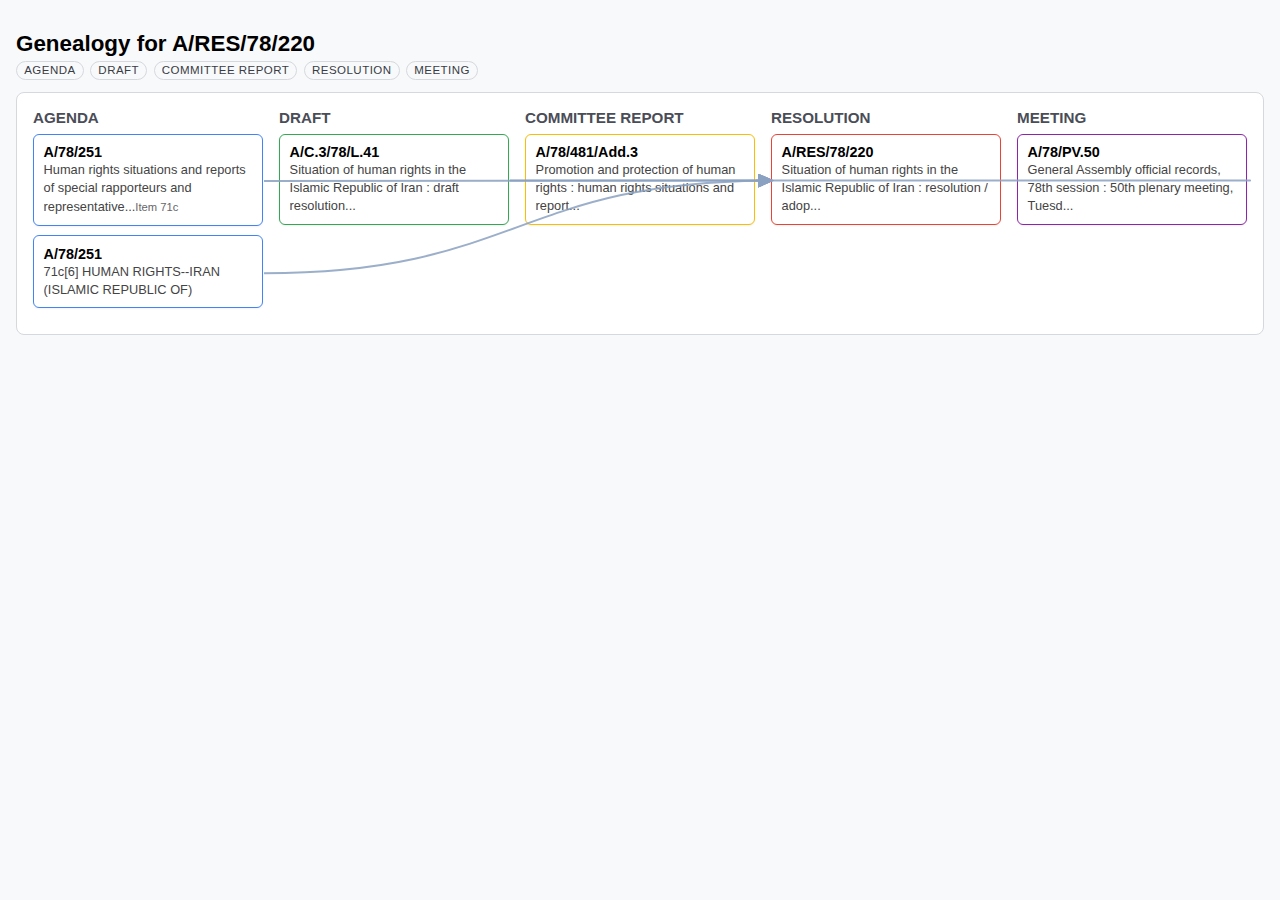
<file: viz/iran_graph.html>
<!DOCTYPE html>
<html lang="en">
<head>
  <meta charset="utf-8" />
  <title>Genealogy for A/RES/78/220</title>
  <style>
    body {
      font-family: Arial, Helvetica, sans-serif;
      margin: 0;
      padding: 1rem;
      background: #f8f9fb;
    }
    h1 {
      font-size: 1.4rem;
      margin-bottom: 0.2rem;
    }
    #graph-wrapper {
      position: relative;
      background: #fff;
      padding: 1rem;
      border: 1px solid #d5d8dd;
      border-radius: 8px;
      overflow: auto;
    }
    #columns {
      display: flex;
      gap: 1rem;
      min-height: 200px;
    }
    .column {
      flex: 1;
      min-width: 160px;
    }
    .column h2 {
      font-size: 0.95rem;
      margin: 0 0 0.5rem 0;
      text-transform: uppercase;
      color: #4a4d57;
    }
    .node-card {
      border-radius: 6px;
      border: 1px solid #d5d8dd;
      padding: 0.6rem;
      margin-bottom: 0.6rem;
      background: #fff;
      box-shadow: 0 1px 2px rgba(0,0,0,0.05);
      position: relative;
    }
    .node-card .symbol {
      font-weight: bold;
      font-size: 0.9rem;
      display: block;
    }
    .node-card .title {
      font-size: 0.8rem;
      color: #444;
      margin-top: 0.2rem;
    }
    .node-card .badge {
      font-size: 0.7rem;
      color: #666;
      margin-top: 0.3rem;
      display: inline-block;
    }
    svg#edges {
      position: absolute;
      top: 0;
      left: 0;
      width: 100%;
      height: 100%;
      pointer-events: none;
    }
    path.edge {
      stroke: #8aa1c1;
      stroke-width: 2;
      fill: none;
      marker-end: url(#arrowhead);
      opacity: 0.85;
    }
    .legend {
      margin-bottom: 0.75rem;
    }
    .legend-pill {
      display: inline-flex;
      align-items: center;
      font-size: 0.72rem;
      text-transform: uppercase;
      letter-spacing: 0.04em;
      padding: 0.15rem 0.45rem;
      border-radius: 999px;
      margin-right: 0.4rem;
      border: 1px solid #d5d8dd;
      color: #383c45;
    }
    .node-card.type-agenda { border-color: #4284f5; }
    .node-card.type-draft { border-color: #34a853; }
    .node-card.type-committee_report { border-color: #fbbc05; }
    .node-card.type-resolution { border-color: #ea4335; }
    .node-card.type-meeting { border-color: #8e24aa; }
    .node-card.missing {
      opacity: 0.6;
      border-style: dashed;
    }
  </style>
</head>
<body>
  <h1>Genealogy for A/RES/78/220</h1>
  <div class="legend"><span class="legend-pill type-agenda">Agenda</span><span class="legend-pill type-draft">Draft</span><span class="legend-pill type-committee_report">Committee report</span><span class="legend-pill type-resolution">Resolution</span><span class="legend-pill type-meeting">Meeting</span></div>
  <div id="graph-wrapper">
    <div id="columns"></div>
    <svg id="edges">
      <defs>
        <marker id="arrowhead" markerWidth="8" markerHeight="8" refX="7" refY="3.5" orient="auto">
          <polygon points="0 0, 8 3.5, 0 7" fill="#8aa1c1" />
        </marker>
      </defs>
    </svg>
  </div>
  <script>
    const GRAPH_DATA = {"nodes": [{"id": "A/RES/78/220", "symbol": "A/RES/78/220", "doc_type": "resolution", "label": "A/RES/78/220", "title": "Situation of human rights in the Islamic Republic of Iran : resolution / adop...", "found": true, "extra": {}}, {"id": "A/78/251|71|C", "symbol": "A/78/251", "doc_type": "agenda", "label": "A/78/251", "title": "Human rights situations and reports of special rapporteurs and representative...", "found": true, "extra": {"item_number": 71, "sub_item": "c"}}, {"id": "A/78/251|NONE|NONE", "symbol": "A/78/251", "doc_type": "agenda", "label": "A/78/251", "title": "71c[6] HUMAN RIGHTS--IRAN (ISLAMIC REPUBLIC OF)", "found": true, "extra": {"item_number": null, "sub_item": null}}, {"id": "A/C.3/78/L.41", "symbol": "A/C.3/78/L.41", "doc_type": "draft", "label": "A/C.3/78/L.41", "title": "Situation of human rights in the Islamic Republic of Iran : draft resolution...", "found": true, "extra": {}}, {"id": "A/78/481/ADD.3", "symbol": "A/78/481/Add.3", "doc_type": "committee_report", "label": "A/78/481/Add.3", "title": "Promotion and protection of human rights : human rights situations and report...", "found": true, "extra": {}}, {"id": "A/78/PV.50", "symbol": "A/78/PV.50", "doc_type": "meeting", "label": "A/78/PV.50", "title": "General Assembly official records, 78th session : 50th plenary meeting, Tuesd...", "found": true, "extra": {}}], "edges": [{"source": "A/78/251|71|C", "target": "A/RES/78/220", "relation": "resolution"}, {"source": "A/78/251|NONE|NONE", "target": "A/RES/78/220", "relation": "resolution"}, {"source": "A/C.3/78/L.41", "target": "A/RES/78/220", "relation": "resolution"}, {"source": "A/78/481/ADD.3", "target": "A/RES/78/220", "relation": "resolution"}, {"source": "A/78/PV.50", "target": "A/RES/78/220", "relation": "resolution"}], "meta": {"mode": "backwards", "root_symbol": "A/RES/78/220"}};
    const TYPE_ORDER = ["agenda", "draft", "committee_report", "resolution", "meeting"];
    const GRAPH_DOC_TYPE_LABELS = {"agenda": "Agenda", "draft": "Draft", "committee_report": "Committee report", "resolution": "Resolution", "meeting": "Meeting"};

    function sanitizeId(value) {
      return value ? value.replace(/[^0-9a-zA-Z_-]+/g, '_') : '';
    }

    function renderGraph() {
      const container = document.getElementById('columns');
      container.innerHTML = '';
      const availableTypes = Array.from(new Set([
        ...TYPE_ORDER,
        ...GRAPH_DATA.nodes.map(n => n.doc_type)
      ]));

      availableTypes.forEach(type => {
        const nodes = GRAPH_DATA.nodes.filter(n => n.doc_type === type);
        if (!nodes.length) return;
        const column = document.createElement('div');
        column.className = 'column';
        const heading = document.createElement('h2');
        heading.textContent = (GRAPH_DOC_TYPE_LABELS[type] || type).toUpperCase();
        column.appendChild(heading);

        nodes.forEach(node => {
          const card = document.createElement('div');
          const safeId = sanitizeId(node.id);
          card.id = `node-${safeId}`;
          card.className = `node-card type-${type}${node.found ? '' : ' missing'}`;
          card.dataset.nodeId = node.id;
          const symbol = document.createElement('span');
          symbol.className = 'symbol';
          symbol.textContent = node.symbol;
          const title = document.createElement('span');
          title.className = 'title';
          title.textContent = node.title || '';
          card.appendChild(symbol);
          card.appendChild(title);

          if (node.extra && (node.extra.item_number || node.extra.sub_item)) {
            const badge = document.createElement('span');
            badge.className = 'badge';
            const itemLabel = `${node.extra.item_number || ''}${node.extra.sub_item || ''}`.trim();
            badge.textContent = itemLabel ? `Item ${itemLabel}` : '';
            card.appendChild(badge);
          }

          column.appendChild(card);
        });

        container.appendChild(column);
      });

      requestAnimationFrame(drawEdges);
    }

    function drawEdges() {
      const wrapper = document.getElementById('graph-wrapper');
      const svg = document.getElementById('edges');
      const rect = wrapper.getBoundingClientRect();
      svg.setAttribute('width', rect.width);
      svg.setAttribute('height', rect.height);
      const defs = svg.querySelector('defs');
      const defsMarkup = defs ? defs.outerHTML : '';
      svg.innerHTML = defsMarkup;

      GRAPH_DATA.edges.forEach(edge => {
        const srcEl = document.getElementById(`node-${sanitizeId(edge.source)}`);
        const tgtEl = document.getElementById(`node-${sanitizeId(edge.target)}`);
        if (!srcEl || !tgtEl) return;
        const srcRect = srcEl.getBoundingClientRect();
        const tgtRect = tgtEl.getBoundingClientRect();
        const wrapperRect = wrapper.getBoundingClientRect();
        const x1 = srcRect.right - wrapperRect.left;
        const y1 = srcRect.top + srcRect.height / 2 - wrapperRect.top;
        const x2 = tgtRect.left - wrapperRect.left;
        const y2 = tgtRect.top + tgtRect.height / 2 - wrapperRect.top;
        const controlOffset = Math.max(40, (x2 - x1) / 2);
        const d = `M ${x1} ${y1} C ${x1 + controlOffset} ${y1}, ${x2 - controlOffset} ${y2}, ${x2} ${y2}`;
        const path = document.createElementNS('http://www.w3.org/2000/svg', 'path');
        path.setAttribute('d', d);
        path.setAttribute('class', 'edge');
        svg.appendChild(path);
      });
    }

    window.addEventListener('load', () => {
      renderGraph();
      window.addEventListener('resize', () => requestAnimationFrame(drawEdges));
    });
  </script>
</body>
</html>
</file>
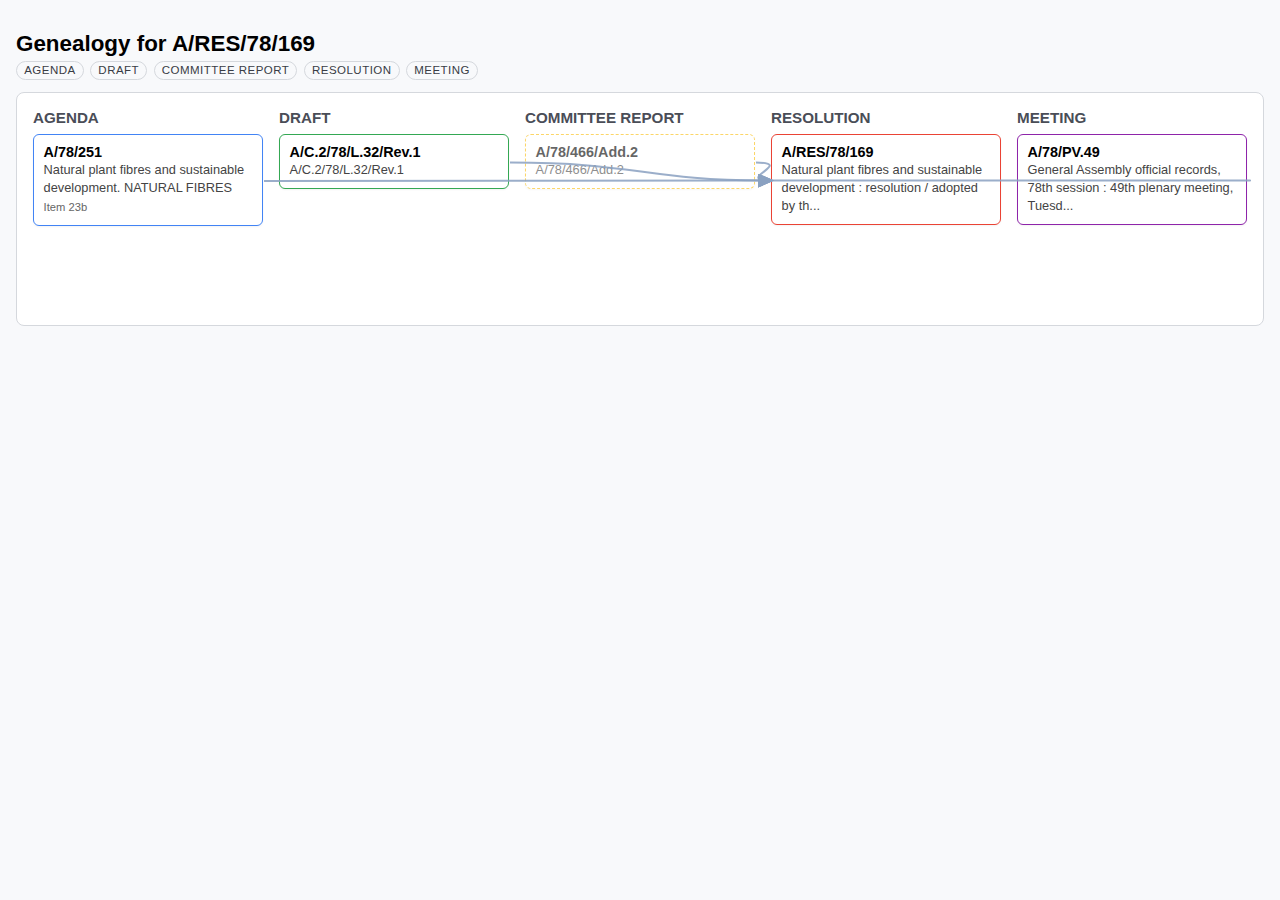
<file: viz/plants.html>
<!DOCTYPE html>
<html lang="en">
<head>
  <meta charset="utf-8" />
  <title>Genealogy for A/RES/78/169</title>
  <style>
    body {
      font-family: Arial, Helvetica, sans-serif;
      margin: 0;
      padding: 1rem;
      background: #f8f9fb;
    }
    h1 {
      font-size: 1.4rem;
      margin-bottom: 0.2rem;
    }
    #graph-wrapper {
      position: relative;
      background: #fff;
      padding: 1rem;
      border: 1px solid #d5d8dd;
      border-radius: 8px;
      overflow: auto;
    }
    #columns {
      display: flex;
      gap: 1rem;
      min-height: 200px;
    }
    .column {
      flex: 1;
      min-width: 160px;
    }
    .column h2 {
      font-size: 0.95rem;
      margin: 0 0 0.5rem 0;
      text-transform: uppercase;
      color: #4a4d57;
    }
    .node-card {
      border-radius: 6px;
      border: 1px solid #d5d8dd;
      padding: 0.6rem;
      margin-bottom: 0.6rem;
      background: #fff;
      box-shadow: 0 1px 2px rgba(0,0,0,0.05);
      position: relative;
    }
    .node-card .symbol {
      font-weight: bold;
      font-size: 0.9rem;
      display: block;
    }
    .node-card .title {
      font-size: 0.8rem;
      color: #444;
      margin-top: 0.2rem;
    }
    .node-card .badge {
      font-size: 0.7rem;
      color: #666;
      margin-top: 0.3rem;
      display: inline-block;
    }
    svg#edges {
      position: absolute;
      top: 0;
      left: 0;
      width: 100%;
      height: 100%;
      pointer-events: none;
    }
    path.edge {
      stroke: #8aa1c1;
      stroke-width: 2;
      fill: none;
      marker-end: url(#arrowhead);
      opacity: 0.85;
    }
    .legend {
      margin-bottom: 0.75rem;
    }
    .legend-pill {
      display: inline-flex;
      align-items: center;
      font-size: 0.72rem;
      text-transform: uppercase;
      letter-spacing: 0.04em;
      padding: 0.15rem 0.45rem;
      border-radius: 999px;
      margin-right: 0.4rem;
      border: 1px solid #d5d8dd;
      color: #383c45;
    }
    .node-card.type-agenda { border-color: #4284f5; }
    .node-card.type-draft { border-color: #34a853; }
    .node-card.type-committee_report { border-color: #fbbc05; }
    .node-card.type-resolution { border-color: #ea4335; }
    .node-card.type-meeting { border-color: #8e24aa; }
    .node-card.missing {
      opacity: 0.6;
      border-style: dashed;
    }
  </style>
</head>
<body>
  <h1>Genealogy for A/RES/78/169</h1>
  <div class="legend"><span class="legend-pill type-agenda">Agenda</span><span class="legend-pill type-draft">Draft</span><span class="legend-pill type-committee_report">Committee report</span><span class="legend-pill type-resolution">Resolution</span><span class="legend-pill type-meeting">Meeting</span></div>
  <div id="graph-wrapper">
    <div id="columns"></div>
    <svg id="edges">
      <defs>
        <marker id="arrowhead" markerWidth="8" markerHeight="8" refX="7" refY="3.5" orient="auto">
          <polygon points="0 0, 8 3.5, 0 7" fill="#8aa1c1" />
        </marker>
      </defs>
    </svg>
  </div>
  <script>
    const GRAPH_DATA = {"nodes": [{"id": "A/RES/78/169", "symbol": "A/RES/78/169", "doc_type": "resolution", "label": "A/RES/78/169", "title": "Natural plant fibres and sustainable development : resolution / adopted by th...", "found": true, "extra": {}}, {"id": "A/78/251|23|B", "symbol": "A/78/251", "doc_type": "agenda", "label": "A/78/251", "title": "Natural plant fibres and sustainable development. NATURAL FIBRES", "found": true, "extra": {"item_number": 23, "sub_item": "b"}}, {"id": "A/C.2/78/L.32/REV.1", "symbol": "A/C.2/78/L.32/Rev.1", "doc_type": "draft", "label": "A/C.2/78/L.32/Rev.1", "title": "A/C.2/78/L.32/Rev.1", "found": true, "extra": {}}, {"id": "A/78/466/ADD.2", "symbol": "A/78/466/Add.2", "doc_type": "committee_report", "label": "A/78/466/Add.2", "title": "A/78/466/Add.2", "found": false, "extra": {}}, {"id": "A/78/PV.49", "symbol": "A/78/PV.49", "doc_type": "meeting", "label": "A/78/PV.49", "title": "General Assembly official records, 78th session : 49th plenary meeting, Tuesd...", "found": true, "extra": {}}], "edges": [{"source": "A/78/251|23|B", "target": "A/RES/78/169", "relation": "resolution"}, {"source": "A/C.2/78/L.32/REV.1", "target": "A/RES/78/169", "relation": "resolution"}, {"source": "A/78/466/ADD.2", "target": "A/RES/78/169", "relation": "resolution"}, {"source": "A/78/PV.49", "target": "A/RES/78/169", "relation": "resolution"}], "meta": {"mode": "backwards", "root_symbol": "A/RES/78/169"}};
    const TYPE_ORDER = ["agenda", "draft", "committee_report", "resolution", "meeting"];
    const GRAPH_DOC_TYPE_LABELS = {"agenda": "Agenda", "draft": "Draft", "committee_report": "Committee report", "resolution": "Resolution", "meeting": "Meeting"};

    function sanitizeId(value) {
      return value ? value.replace(/[^0-9a-zA-Z_-]+/g, '_') : '';
    }

    function renderGraph() {
      const container = document.getElementById('columns');
      container.innerHTML = '';
      const availableTypes = Array.from(new Set([
        ...TYPE_ORDER,
        ...GRAPH_DATA.nodes.map(n => n.doc_type)
      ]));

      availableTypes.forEach(type => {
        const nodes = GRAPH_DATA.nodes.filter(n => n.doc_type === type);
        if (!nodes.length) return;
        const column = document.createElement('div');
        column.className = 'column';
        const heading = document.createElement('h2');
        heading.textContent = (GRAPH_DOC_TYPE_LABELS[type] || type).toUpperCase();
        column.appendChild(heading);

        nodes.forEach(node => {
          const card = document.createElement('div');
          const safeId = sanitizeId(node.id);
          card.id = `node-${safeId}`;
          card.className = `node-card type-${type}${node.found ? '' : ' missing'}`;
          card.dataset.nodeId = node.id;
          const symbol = document.createElement('span');
          symbol.className = 'symbol';
          symbol.textContent = node.symbol;
          const title = document.createElement('span');
          title.className = 'title';
          title.textContent = node.title || '';
          card.appendChild(symbol);
          card.appendChild(title);

          if (node.extra && (node.extra.item_number || node.extra.sub_item)) {
            const badge = document.createElement('span');
            badge.className = 'badge';
            const itemLabel = `${node.extra.item_number || ''}${node.extra.sub_item || ''}`.trim();
            badge.textContent = itemLabel ? `Item ${itemLabel}` : '';
            card.appendChild(badge);
          }

          column.appendChild(card);
        });

        container.appendChild(column);
      });

      requestAnimationFrame(drawEdges);
    }

    function drawEdges() {
      const wrapper = document.getElementById('graph-wrapper');
      const svg = document.getElementById('edges');
      const rect = wrapper.getBoundingClientRect();
      svg.setAttribute('width', rect.width);
      svg.setAttribute('height', rect.height);
      const defs = svg.querySelector('defs');
      const defsMarkup = defs ? defs.outerHTML : '';
      svg.innerHTML = defsMarkup;

      GRAPH_DATA.edges.forEach(edge => {
        const srcEl = document.getElementById(`node-${sanitizeId(edge.source)}`);
        const tgtEl = document.getElementById(`node-${sanitizeId(edge.target)}`);
        if (!srcEl || !tgtEl) return;
        const srcRect = srcEl.getBoundingClientRect();
        const tgtRect = tgtEl.getBoundingClientRect();
        const wrapperRect = wrapper.getBoundingClientRect();
        const x1 = srcRect.right - wrapperRect.left;
        const y1 = srcRect.top + srcRect.height / 2 - wrapperRect.top;
        const x2 = tgtRect.left - wrapperRect.left;
        const y2 = tgtRect.top + tgtRect.height / 2 - wrapperRect.top;
        const controlOffset = Math.max(40, (x2 - x1) / 2);
        const d = `M ${x1} ${y1} C ${x1 + controlOffset} ${y1}, ${x2 - controlOffset} ${y2}, ${x2} ${y2}`;
        const path = document.createElementNS('http://www.w3.org/2000/svg', 'path');
        path.setAttribute('d', d);
        path.setAttribute('class', 'edge');
        svg.appendChild(path);
      });
    }

    window.addEventListener('load', () => {
      renderGraph();
      window.addEventListener('resize', () => requestAnimationFrame(drawEdges));
    });
  </script>
</body>
</html>
</file>
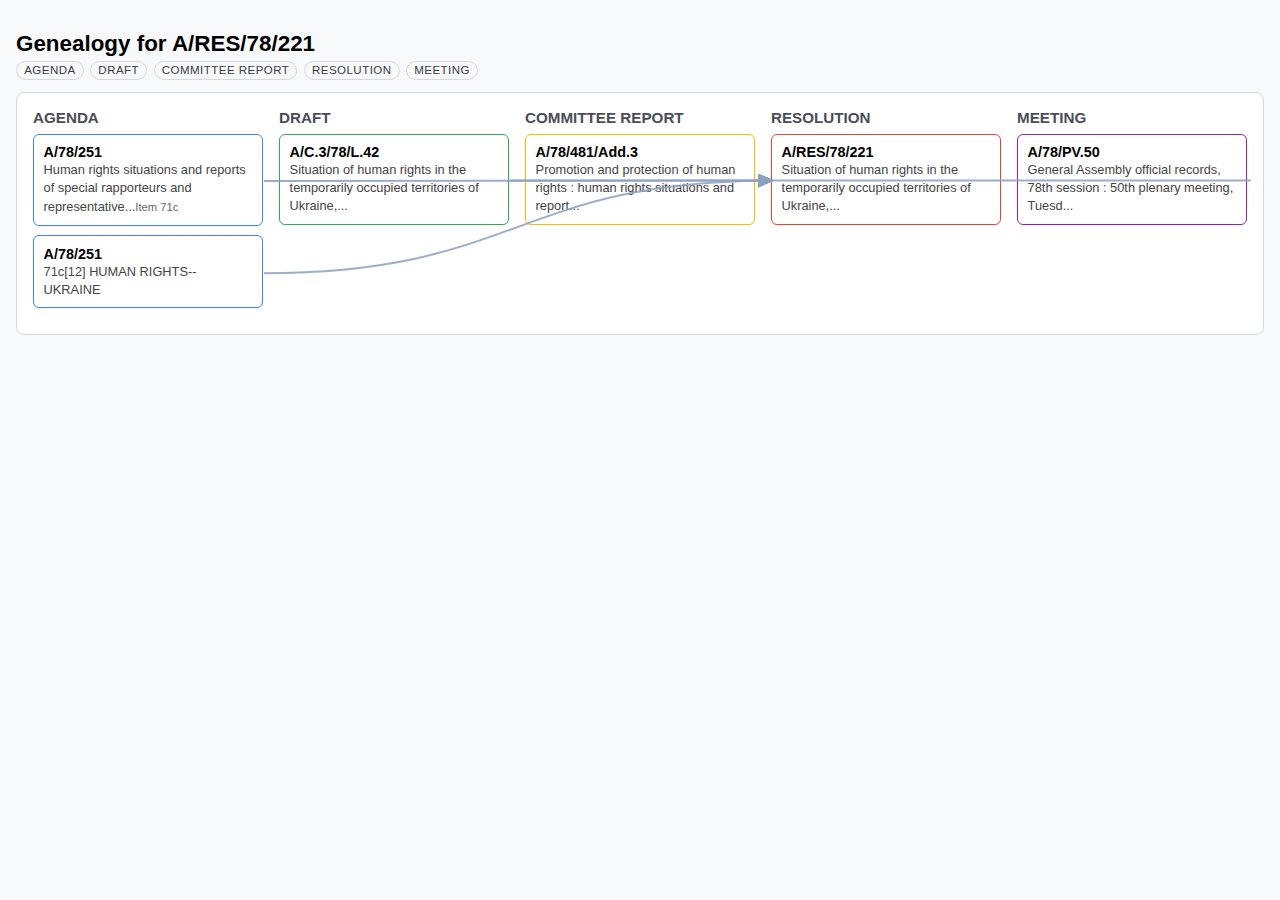
<file: viz/ukr_graph.html>
<!DOCTYPE html>
<html lang="en">
<head>
  <meta charset="utf-8" />
  <title>Genealogy for A/RES/78/221</title>
  <style>
    body {
      font-family: Arial, Helvetica, sans-serif;
      margin: 0;
      padding: 1rem;
      background: #f8f9fb;
    }
    h1 {
      font-size: 1.4rem;
      margin-bottom: 0.2rem;
    }
    #graph-wrapper {
      position: relative;
      background: #fff;
      padding: 1rem;
      border: 1px solid #d5d8dd;
      border-radius: 8px;
      overflow: auto;
    }
    #columns {
      display: flex;
      gap: 1rem;
      min-height: 200px;
    }
    .column {
      flex: 1;
      min-width: 160px;
    }
    .column h2 {
      font-size: 0.95rem;
      margin: 0 0 0.5rem 0;
      text-transform: uppercase;
      color: #4a4d57;
    }
    .node-card {
      border-radius: 6px;
      border: 1px solid #d5d8dd;
      padding: 0.6rem;
      margin-bottom: 0.6rem;
      background: #fff;
      box-shadow: 0 1px 2px rgba(0,0,0,0.05);
      position: relative;
    }
    .node-card .symbol {
      font-weight: bold;
      font-size: 0.9rem;
      display: block;
    }
    .node-card .title {
      font-size: 0.8rem;
      color: #444;
      margin-top: 0.2rem;
    }
    .node-card .badge {
      font-size: 0.7rem;
      color: #666;
      margin-top: 0.3rem;
      display: inline-block;
    }
    svg#edges {
      position: absolute;
      top: 0;
      left: 0;
      width: 100%;
      height: 100%;
      pointer-events: none;
    }
    path.edge {
      stroke: #8aa1c1;
      stroke-width: 2;
      fill: none;
      marker-end: url(#arrowhead);
      opacity: 0.85;
    }
    .legend {
      margin-bottom: 0.75rem;
    }
    .legend-pill {
      display: inline-flex;
      align-items: center;
      font-size: 0.72rem;
      text-transform: uppercase;
      letter-spacing: 0.04em;
      padding: 0.15rem 0.45rem;
      border-radius: 999px;
      margin-right: 0.4rem;
      border: 1px solid #d5d8dd;
      color: #383c45;
    }
    .node-card.type-agenda { border-color: #4284f5; }
    .node-card.type-draft { border-color: #34a853; }
    .node-card.type-committee_report { border-color: #fbbc05; }
    .node-card.type-resolution { border-color: #ea4335; }
    .node-card.type-meeting { border-color: #8e24aa; }
    .node-card.missing {
      opacity: 0.6;
      border-style: dashed;
    }
  </style>
</head>
<body>
  <h1>Genealogy for A/RES/78/221</h1>
  <div class="legend"><span class="legend-pill type-agenda">Agenda</span><span class="legend-pill type-draft">Draft</span><span class="legend-pill type-committee_report">Committee report</span><span class="legend-pill type-resolution">Resolution</span><span class="legend-pill type-meeting">Meeting</span></div>
  <div id="graph-wrapper">
    <div id="columns"></div>
    <svg id="edges">
      <defs>
        <marker id="arrowhead" markerWidth="8" markerHeight="8" refX="7" refY="3.5" orient="auto">
          <polygon points="0 0, 8 3.5, 0 7" fill="#8aa1c1" />
        </marker>
      </defs>
    </svg>
  </div>
  <script>
    const GRAPH_DATA = {"nodes": [{"id": "A/RES/78/221", "symbol": "A/RES/78/221", "doc_type": "resolution", "label": "A/RES/78/221", "title": "Situation of human rights in the temporarily occupied territories of Ukraine,...", "found": true, "extra": {}}, {"id": "A/78/251|71|C", "symbol": "A/78/251", "doc_type": "agenda", "label": "A/78/251", "title": "Human rights situations and reports of special rapporteurs and representative...", "found": true, "extra": {"item_number": 71, "sub_item": "c"}}, {"id": "A/78/251|NONE|NONE", "symbol": "A/78/251", "doc_type": "agenda", "label": "A/78/251", "title": "71c[12] HUMAN RIGHTS--UKRAINE", "found": true, "extra": {"item_number": null, "sub_item": null}}, {"id": "A/C.3/78/L.42", "symbol": "A/C.3/78/L.42", "doc_type": "draft", "label": "A/C.3/78/L.42", "title": "Situation of human rights in the temporarily occupied territories of Ukraine,...", "found": true, "extra": {}}, {"id": "A/78/481/ADD.3", "symbol": "A/78/481/Add.3", "doc_type": "committee_report", "label": "A/78/481/Add.3", "title": "Promotion and protection of human rights : human rights situations and report...", "found": true, "extra": {}}, {"id": "A/78/PV.50", "symbol": "A/78/PV.50", "doc_type": "meeting", "label": "A/78/PV.50", "title": "General Assembly official records, 78th session : 50th plenary meeting, Tuesd...", "found": true, "extra": {}}], "edges": [{"source": "A/78/251|71|C", "target": "A/RES/78/221", "relation": "resolution"}, {"source": "A/78/251|NONE|NONE", "target": "A/RES/78/221", "relation": "resolution"}, {"source": "A/C.3/78/L.42", "target": "A/RES/78/221", "relation": "resolution"}, {"source": "A/78/481/ADD.3", "target": "A/RES/78/221", "relation": "resolution"}, {"source": "A/78/PV.50", "target": "A/RES/78/221", "relation": "resolution"}], "meta": {"mode": "backwards", "root_symbol": "A/RES/78/221"}};
    const TYPE_ORDER = ["agenda", "draft", "committee_report", "resolution", "meeting"];
    const GRAPH_DOC_TYPE_LABELS = {"agenda": "Agenda", "draft": "Draft", "committee_report": "Committee report", "resolution": "Resolution", "meeting": "Meeting"};

    function sanitizeId(value) {
      return value ? value.replace(/[^0-9a-zA-Z_-]+/g, '_') : '';
    }

    function renderGraph() {
      const container = document.getElementById('columns');
      container.innerHTML = '';
      const availableTypes = Array.from(new Set([
        ...TYPE_ORDER,
        ...GRAPH_DATA.nodes.map(n => n.doc_type)
      ]));

      availableTypes.forEach(type => {
        const nodes = GRAPH_DATA.nodes.filter(n => n.doc_type === type);
        if (!nodes.length) return;
        const column = document.createElement('div');
        column.className = 'column';
        const heading = document.createElement('h2');
        heading.textContent = (GRAPH_DOC_TYPE_LABELS[type] || type).toUpperCase();
        column.appendChild(heading);

        nodes.forEach(node => {
          const card = document.createElement('div');
          const safeId = sanitizeId(node.id);
          card.id = `node-${safeId}`;
          card.className = `node-card type-${type}${node.found ? '' : ' missing'}`;
          card.dataset.nodeId = node.id;
          const symbol = document.createElement('span');
          symbol.className = 'symbol';
          symbol.textContent = node.symbol;
          const title = document.createElement('span');
          title.className = 'title';
          title.textContent = node.title || '';
          card.appendChild(symbol);
          card.appendChild(title);

          if (node.extra && (node.extra.item_number || node.extra.sub_item)) {
            const badge = document.createElement('span');
            badge.className = 'badge';
            const itemLabel = `${node.extra.item_number || ''}${node.extra.sub_item || ''}`.trim();
            badge.textContent = itemLabel ? `Item ${itemLabel}` : '';
            card.appendChild(badge);
          }

          column.appendChild(card);
        });

        container.appendChild(column);
      });

      requestAnimationFrame(drawEdges);
    }

    function drawEdges() {
      const wrapper = document.getElementById('graph-wrapper');
      const svg = document.getElementById('edges');
      const rect = wrapper.getBoundingClientRect();
      svg.setAttribute('width', rect.width);
      svg.setAttribute('height', rect.height);
      const defs = svg.querySelector('defs');
      const defsMarkup = defs ? defs.outerHTML : '';
      svg.innerHTML = defsMarkup;

      GRAPH_DATA.edges.forEach(edge => {
        const srcEl = document.getElementById(`node-${sanitizeId(edge.source)}`);
        const tgtEl = document.getElementById(`node-${sanitizeId(edge.target)}`);
        if (!srcEl || !tgtEl) return;
        const srcRect = srcEl.getBoundingClientRect();
        const tgtRect = tgtEl.getBoundingClientRect();
        const wrapperRect = wrapper.getBoundingClientRect();
        const x1 = srcRect.right - wrapperRect.left;
        const y1 = srcRect.top + srcRect.height / 2 - wrapperRect.top;
        const x2 = tgtRect.left - wrapperRect.left;
        const y2 = tgtRect.top + tgtRect.height / 2 - wrapperRect.top;
        const controlOffset = Math.max(40, (x2 - x1) / 2);
        const d = `M ${x1} ${y1} C ${x1 + controlOffset} ${y1}, ${x2 - controlOffset} ${y2}, ${x2} ${y2}`;
        const path = document.createElementNS('http://www.w3.org/2000/svg', 'path');
        path.setAttribute('d', d);
        path.setAttribute('class', 'edge');
        svg.appendChild(path);
      });
    }

    window.addEventListener('load', () => {
      renderGraph();
      window.addEventListener('resize', () => requestAnimationFrame(drawEdges));
    });
  </script>
</body>
</html>
</file>
